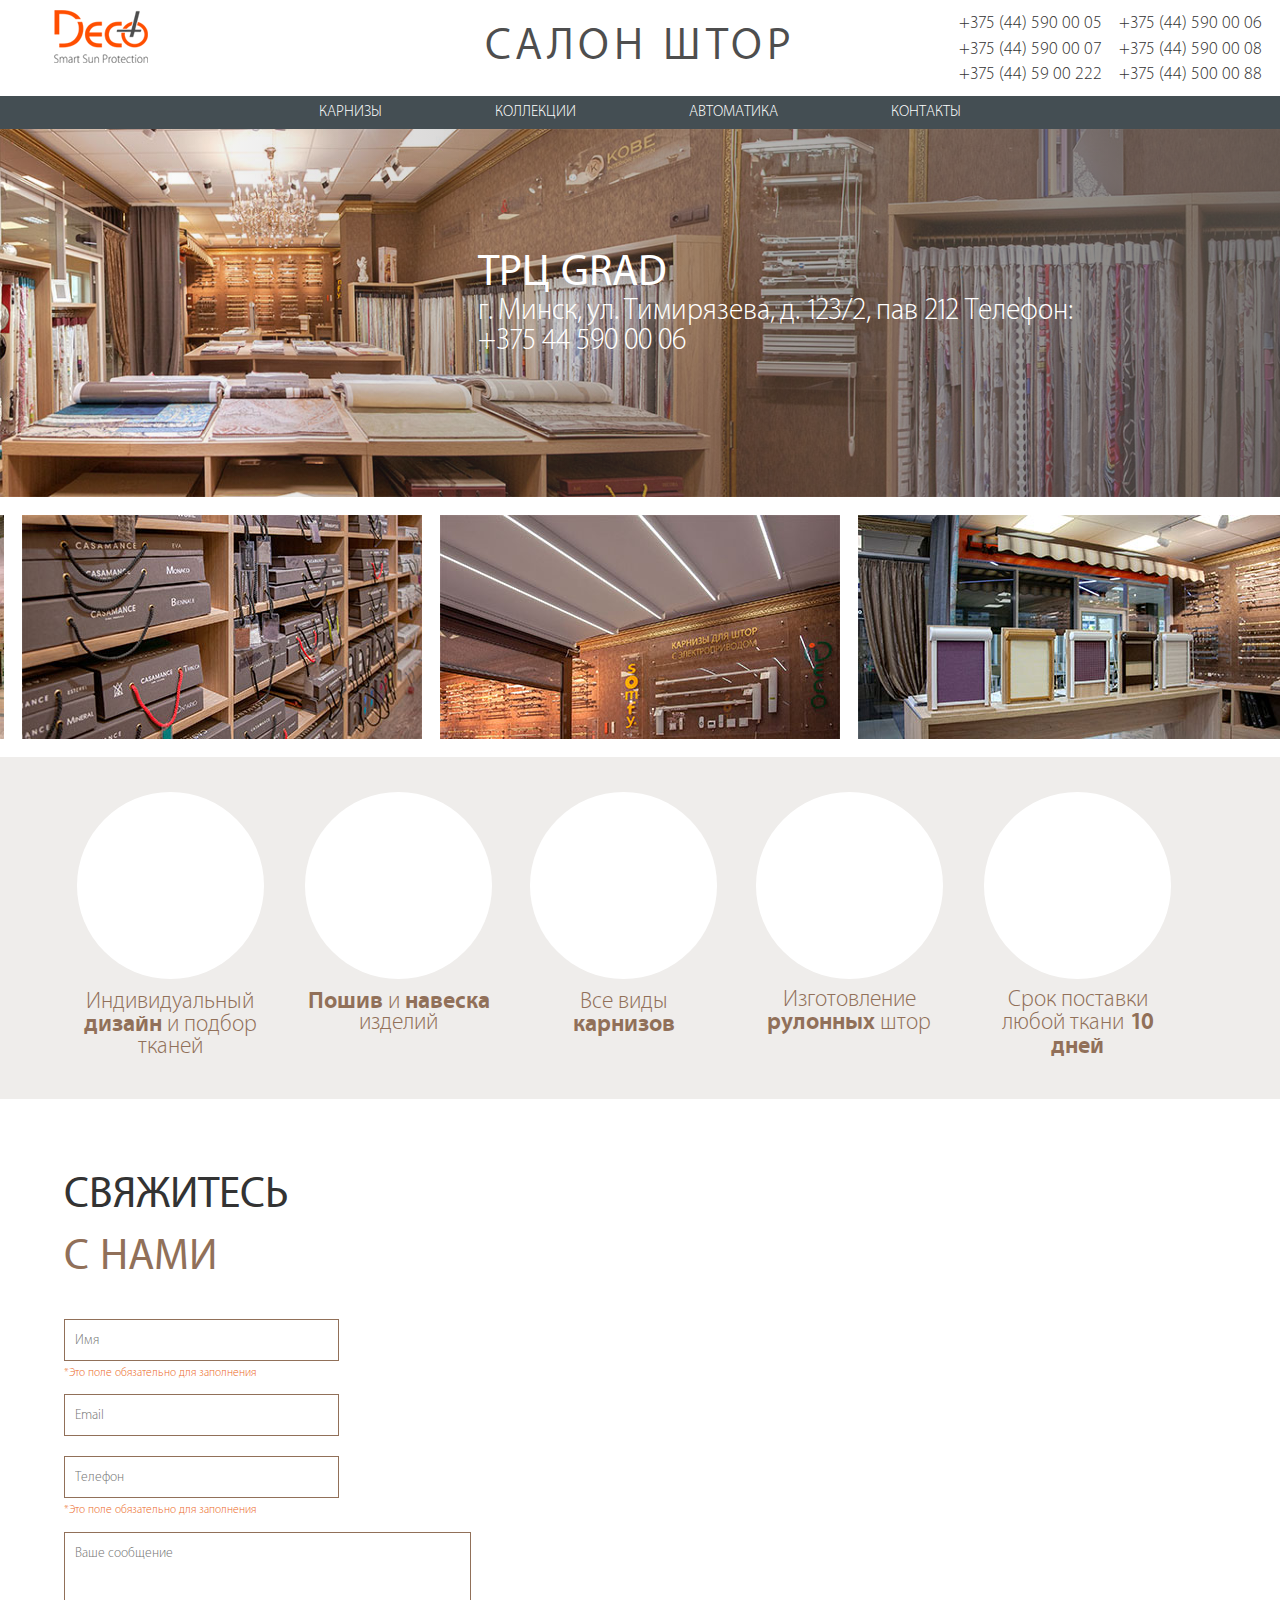
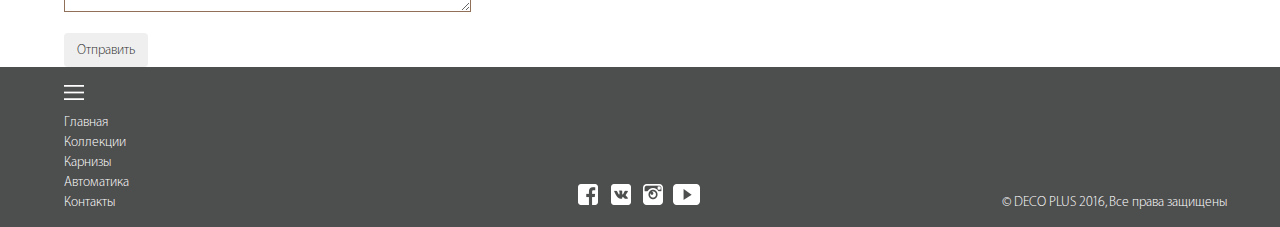
<file: pages/salon.html>
<!DOCTYPE html>
<html lang="en">
<head>
    <meta charset="utf-8">
    <meta http-equiv="X-UA-Compatible" content="IE=edge">
    <meta name="viewport" content="width=device-width, initial-scale=1">
    <link rel="stylesheet" href="../css/bootstrap.min.css">
    <link rel="stylesheet" type="text/css" href="../slick/slick.css"/>
    <link rel="stylesheet" href="../fancybox-master/dist/jquery.fancybox.min.css">
    <link rel="stylesheet" href="../css/common.css">
    <link rel="stylesheet" href="../css/salon.css">
    <link rel="stylesheet" href="../fonts/fonts.css">
  	
    <title>Салон Штор</title>
</head>
<body>
 <header>
     <div class="bg-wrapper">
			 <div class="container-fluid">
				 <div class="row">
						<div class="logo col-xs-12 col-md-3">
							<a href="#"><img src="../img/logo.png" alt="logo"></a>
						</div>
						<div class="col-xs-12 col-md-6 head-title">
							<h1>Салон штор</h1>
						</div>
								 <div class="contact-absolut col-xs-12">
										<div class="row">
											 <ul>
													<li class="col-xs-6 ">+375 (44) 590 00 05</li>
													<li class="col-xs-6 ">+375 (44) 590 00 06</li>
													<li class="col-xs-6 ">+375 (44) 590 00 07</li>
													<li class="col-xs-6 ">+375 (44) 590 00 08</li>
													<li class="col-xs-6 ">+375 (44) 59 00 222</li>
													<li class="col-xs-6 ">+375 (44) 500 00 88</li>
												</ul>
										</div>
								 </div>
					</div>
				</div>
     </div>
    </header>
    <!--HEADER -->
    <!-- MENU -->
    <div class="menu-container">
    	<nav>
    		<span class="burger-menu" id="main-menu"><img src="../img/burger.png" alt=""></span>
    		<ul class="main-menu">
    			<li><a href="#">Карнизы</a></li>
    			<li><a href="#">Коллекции</a></li>
    			<li><a href="#">Автоматика</a></li>
    			<li><a href="#">Контакты</a></li>
    		</ul>
    	</nav>
    </div>
    <!-- MENU -->
    <!-- MAIN-BANNER -->
    <div class="main-banner">
     <div class="bg-wrapper">
     <div class="main-banner-inner">
     
      <h2>ТРЦ GRAD</h2>
         <p>г. Минск, ул. Тимирязева, д. 123/2, пав 212
Телефон: +375 44 590 00 06</p>
     </div>
     
     </div>
    </div> 
 <!-- MAIN-BANNER -->
 <!-- SLIDER-CAROUSEL -->
    <div class="slider-carousel">
			<div class="slide-container"><a href="../img/bg/slide1.jpg" data-fancybox="group"><img src="../img/slide1.jpg" alt="" ></a></div>
			<div class="slide-container"><a href="../img/bg/slide2.jpg" data-fancybox="group"><img src="../img/slide2.jpg" alt="" ></a></div>
			<div class="slide-container"><a href="../img/bg/slide.jpg" data-fancybox="group"><img src="../img/slide.jpg" alt="" d></a></div>
			<div class="slide-container"><a href="../img/bg/slide4.jpg" data-fancybox="group"><img src="../img/slide4.jpg" alt=""></a></div>
			<div class="slide-container"><a href="../img/bg/slide5.jpg" data-fancybox="group"><img src="../img/slide5.jpg" alt="" ></a></div>
    </div>
 <!-- SLIDER-CAROUSEL -->
 <!-- SERVICES -->
 <div class="services">
		<div class="container-fluid">
			<div class="row service-wrapper">
				<div class="services-item  col-xs-12 col-sm-6 col-md-4 col-lg-3">
					<div class="services-item-img "></div>
					<div class="services-item-text ">
						<p>Индивидуальный<span> дизайн</span> и подбор тканей</p>
					</div>
				</div>
				<div class="services-item col-xs-12 col-sm-6 col-md-4 col-lg-2">
					<div class="services-item-img "></div>
					<div class="services-item-text ">
						<p><span>Пошив</span> и <span>навеска</span> изделий</p>
					</div>
				</div>
				<div class="services-item  col-xs-12 col-sm-6 col-md-4 col-lg-2">
					<div class="services-item-img "></div>
					<div class="services-item-text ">
						<p>Все виды<span> карнизов</span></p>
					</div>
				</div>
				<div class="services-item  col-xs-12 col-sm-6 col-md-6 col-lg-2">
					<div class="services-item-img "></div>
					<div class="services-item-text ">
						<p>Изготовление <span>рулонных</span> штор</p>
					</div>
				</div>
				<div class="services-item col-xs-12 col-sm-6 col-md-6 col-lg-3">
					<div class="services-item-img "></div>
					<div class="services-item-text ">
						<p>Срок поставки любой ткани<span> 10 дней</span></p>
					</div>
				</div>
			</div>	
 	 </div>
 </div>
 <!-- FORM-MAP -->
 <div class="form-contact">
  <div class="container-fluid">
  	<div class="row">
 			<div class="form-contact-item col-sm-6">
 				<div class="banner-inner ">
					<h2>
							Свяжитесь
							<span><br>С
							нами</span>
					</h2>
				</div>
 				<div class="row">
				  <form action="" method="POST">
							<div class="form-group col-xs-12 ">
								<input type="text" placeholder="Имя" class="">
							<span class="error-bl col-xs-12">*Это поле обязательно для заполнения</span>	
							</div>
							<div class="form-group col-xs-12 ">
							<input type="text" placeholder="Email" class="">
							</div>
							<div class="form-group col-xs-12 ">
							<input type="text" placeholder="Телефон" class="">
							<span class="error-bl col-xs-12">*Это поле обязательно для заполнения</span>
							</div>
							<div class="form-group col-xs-12 ">
							<textarea placeholder="Ваше сообщение" name="message" id="" class=""></textarea>
							</div>
							<button class="btn"> Отправить</button>
					</form>
				</div>
			</div>
			<div class="form-contact-item col-xs-12 col-sm-6">
				<!-- Контейнер для карты -->
			</div>
		</div>
 	</div>
 </div>
     <!-- FOOTER -->
 <footer>
  <div class="container-fluid">
     <div class="footer-menu footer-grid">
			 <div class="burg"><img src="../img/burger.png" alt="burger">
			 </div>
			 <ul class="nav">
					<li><a href="#">Главная</a></li>
					<li><a href="#">Коллекции</a></li>
					<li><a href="#">Карнизы</a></li>
					<li><a href="#">Автоматика</a></li>
					<li><a href="#">Контакты</a></li>
			 </ul>
      </div>
      <div class=" footer-grid social">
        <a href="#"><div class="social-gen"></div></a>
        <a href="#"><div class="social-gen"></div></a>
        <a href="#"><div class="social-gen"></div></a>
        <a href="#"><div class="social-gen"></div></a>
      </div>
      <div class="copy footer-grid ">
        <p>© DECO PLUS 2016, Все права защищены</p>
      </div>
  </div>
 </footer>
 <!-- FOOTER -->
   <script src="../js/jquery-3.2.1.min.js"></script>
   <script src="../js/jquery-migrate-1.4.1.min.js"></script>
   <script type="text/javascript" src="../slick/slick.js"></script>
   <script src="../fancybox-master/dist/jquery.fancybox.min.js"></script>  
   <script type="text/javascript" src="../js/script.js"></script>
</body>
</html>
</file>
<file: css/common.css>
*, *::after, *::before {
-webkit-box-sizing: border-box;
-moz-box-sizing: border-box;
-o-box-sizing: border-box;
-ms-box-sizing: border-box;
box-sizing: border-box;
margin: 0;
padding: 0;
outline: none !important;
}
@media screen and (min-width:320px) {
	body {
    font-family: 'myriad_set_prothin';
    overflow-x: hidden;
    }
  .container-fluid {
    max-width: 1172px;
    }
  .bg-wrapper {
    max-width: 1536px;
    margin: 0 auto;
    padding: 10px 0;
    position: relative;
  }
	.logo {
		text-align: center;
	}
	.head-title {
		padding: 0 0 10px 0;
	}
	.head-title img {
		margin: 10px auto;
	}
	
  h1 {
    font-size: 46px;
		font-weight: 400;
		letter-spacing: 0.1em;
		text-align: center;
		font-family: 'myriad_set_protext';
		text-transform: uppercase;
		color: #4e4e4e;
  } 
  li {
    list-style: none;
  }
  a {
    text-decoration: none;
    color: #ffffff;
    text-transform: uppercase;
  }
  .contact-absolut {
    max-width: 320px;
    margin: 0  auto;
    font-size: 18px;
		float: none;
		text-align: center;
  }
  .menu-container {
    background: #444e53;
		width: 100%;
		position: relative;
    min-height: 32px;
  }
  .main-menu {
    display: none;
  }
	.main-menu li {
    display: block;
    padding: 5px 0;
    text-align: center;
    font-size: 16px;
    border-bottom: 1px solid #ffffff;
		position: relative;
  }
  .main-menu li a::after {
		content: '';
    background-color: #ff6c00;
		width: 100%;
		height: 3px;
		position: absolute;
		left: 0;
		bottom: 0;
		display: none;
	}
	.main-menu a:hover, .main-menu a:active {
    border: none;
    color: #ffffff;
  }
  .burger-menu {
    display: block;
    text-align: center;
		line-height: 32px;
		z-index: 10;
  }
	.main-banner {
    background-repeat: no-repeat;
    -webkit-background-size: cover;
    background-size: cover;
    background-position: 50% 20%;
    position: relative;
    padding: 40px 0;
		min-height: 400px;
  }
  .main-banner::after {
		content: "";
		width: 100%;
		height: 100%;
		position: absolute;
		background: linear-gradient(to left, #595450, transparent 90%);
		top: 0;
		right: 0;
		opacity: 0.80;
	}
  .main-banner-inner {
   	color: #ffffff;
    line-height: 1;
    position: relative;
    z-index: 1;
    text-align: center;
	}
  .btn-form {
		background-color: #917059;
		color: #ffffff;
		border: none;
		border-radius: 0;
		margin-top: 20px; 
  }
  h2 {
    font-size: 35px;
    font-family: "myriad_set_promedium";
		font-weight: 500;
		text-transform: uppercase;
  }
	.banner-inner h2 span {
    font-size: 35px;
    color: #917059;
		text-transform: uppercase;
  }
	footer {
    background-color: #4d4e4e;
		padding: 15px 0;
	}
  .burg {
  	margin-bottom: 10px;
	}
  footer .footer-menu li a {
  	padding: 0;
  	text-transform: none;
  	color: #ffffff;
	}
  .footer-menu, .copy, .social {
    margin: 0 auto;
		text-align: center;
	}
  .copy {
    color: #fff;
	}
  footer .footer-grid:nth-child(2) {
    margin: 10px 0;
	}
	.form-contact-item:first-child, .footer-menu {
    padding: 0 10px;
	}
  .social-gen {
    margin: 0 auto;
	width: 30px;
	height: 25px;
	display: inline-block;
	text-align: center;
	}
  a .social-gen {
    background-image: url(../img/social.png);
	background-repeat: no-repeat;
	}
  a:first-child .social-gen {
    background-position: 5px 3px;
	}
  a:nth-child(2) .social-gen {
    background-position: -31px 3px;
	}
  a:nth-child(3) .social-gen {
    background-position: -70px 3px;
	}
  a:last-child .social-gen {
	background-position: -108px 3px;
	}
}
@media screen and (min-width:450px) {
  
}
@media screen and (min-width:788px) {
  .main-menu {
    display: block;
    text-align: center;
  }
  .main-menu li {
    display: inline-block;
    padding: 5px 55px;
    font-size: 16px;
    border-bottom: none;
  }
	.main-menu li:hover a::after {
		display: block;
	}
	.burger-menu {
    display: none;
  }
	.main-banner {
    min-height: 368px;
  }
  .main-banner-inner {
    text-align: left;
    position: absolute;
    right: 142px;
    top: 82px;
		max-width: 660px;
		padding-right: 15px;
		line-height: 1;
  }
  .main-banner-inner p, .designers .banner-inner p {
    font-size: 30px;
  }
	 
  h2, .banner-inner h2 span {
    font-size: 44px !important;
  }
	.footer-menu {
    text-align: left;
	}
  .footer-menu a:hover {
    background: none;
	}
 .footer-grid {
    display: inline-block;
    margin-right: -5px;
	}
  footer .footer-grid:nth-child(2) {
    width: 36%;
		margin: 0;
	}
  .footer-menu, .copy {
    width: 32%;
	}
  .copy {
    text-align: right;
	}
}
@media screen and (min-width: 992px) {
  .logo {
    text-align: left;
  }
	.contact-absolut {
    position: absolute;
    right: 10px;
  }
}
@media screen and (min-width:1172px) {
  .container-fluid {
    margin: 0 auto;
  }
}
</file>
<file: css/salon.css>
@media screen and (min-width:320px){ 
	.main-banner {
		background-image: url(../img/salon-bg.jpg);
	}
	.slider-carousel {
		margin: 18px 0;
	}
	
	.slide-container {
		max-height: 224px;
		overflow: hidden;
		margin: 0 9px;
	}
	.service-wrapper {
		width: 202px;
		margin: 0 auto;
	}
	.services {
		background-color: #efedeb;
		padding: 35px 0;
		}
	.services-item {
		max-width: 202px;
		color: #917059;
    font-size: 20px;
    margin-bottom: 10px;
		text-align: center;
		height: 272px;
	}
	.services-item-text {
		margin-top: 10px;
	}
	.services-item span {
		font-family: 'myriad_set_probold';
		font-weight: bold;
	}
	.services-item-img {
		background-color: #ffffff;
		border-radius: 20px;
		border-radius: 100px;
		height: 187px;
		width: 187px;
		margin: 0 auto;
	}
	.banner-inner p span {
		font-family: 'myriad_set_probold';
	}
	.form-contact-item  {
    max-width: 275px;
    margin: 0 auto;
    }
  .form-group {
    padding: 0;
    text-align: left;
	}
  .form-contact-item .banner-inner {
    padding: 20px 0 20px 0px;
  }
  .form-contact-item input[type="text"], .form-contact-item  textarea {
    border: 1px solid #917059;
		padding: 10px;
		color: #917059;
	}
  .form-contact-item input[type="text"] {
		width: 275px;	
		margin-bottom: 5px;
	}
  .form-contact-item textarea {
		width: 100%;
		max-width: 407px;
		min-width: 275px;
		min-height: 80px;
	}
  .error-bl {
		line-height: 1.1;
		display: block;
		font-size: 12px;
		color: #ec691f;
	}
}

@media screen and (min-width: 788px) {
	
	.service-wrapper {
		width: 504px;
	}
	.services-item {
		margin: 0 20px 20px 20px;
		text-align: left;
		font-size: 24px;
		line-height: 0.9;
		text-align: center;
	}
	 .form-contact-item  {
    max-width: 50%;
    text-align: left;
  }
  .form-contact-item:first-child, .footer-menu {
    padding: 0 10px;
	}
	.form-contact-item .banner-inner {
    padding: 65px 0 30px 0px;
  }
}
@media screen and (min-width: 992px) {
	.service-wrapper {
		width: 726px;
	}
	
}
@media screen and (min-width: 1200px) {
	.service-wrapper {
		width: 100%;
	}
	.services-item {
		margin: 0 15px;
	}
}
</file>
<file: fonts/fonts.css>
@font-face {
	font-family:'myriad_set_prothin';
	src: 
		url('myriad-set-pro_thin-webfont.ttf') format('truetype'),
		url('myriad-set-pro_thin-webfont.woff2')
		format('woff2');
	font-weight: normal;
	font-style: normal;
}
@font-face {
	font-family: 'myriad_set_protext';
	src: 
		url('myriad-set-pro-text-webfont.ttf') format('truetype'),
		url('myriad-set-pro_text-webfont.woff') format('woff'),
		url('myriad-set-pro_text-webfont.woff') format('woff2');
	font-weight: normal;
	font-style: normal;
}
@font-face {
	font-family: 'myriad_set_probold';
	src: 
		
		url('myriad-set-pro_bold-webfont.woff') format('woff'),
		url('myriad-set-pro_bold-webfont.woff') format('woff2');
	font-weight: normal;
	font-style: normal;
}
@font-face {
	font-family: 'myriad_set_promedium';
	src:
		url('myriad-set-pro_medium-webfont.ttf') format('truetype'),
		url('myriad-set-pro_medium-webfont.woff2') format('woff2');
	font-weight: normal;
	font-style: normal;
}
@font-face {
	font-family: 'myriad_set_prosemibold';
	src: 
		url('myriad-set-pro_semibold-webfont.ttf') format('truetype');
	font-weight: normal;
	font-style: normal;
}
@font-face {
	font-family: 'myriad_set_protext_italic';
	src: 
		url('myriad-set-pro_text-italic-webfont.ttf') format('truetype');
	font-weight: normal;
	font-style: normal;
}
@font-face {
	font-family: 'myriad-set-pro_thin-italic';
	src: 
		url('myriad-set-pro_thin-italic.ttf') format('truetype');
	font-weight: normal;
	font-style: normal;
}
@font-face {
	font-family: 'MyriadProRegular';
	src: 
		url('MyriadProRegular.ttf') format('truetype');
	font-weight: normal;
	font-style: normal;
}
</file>
